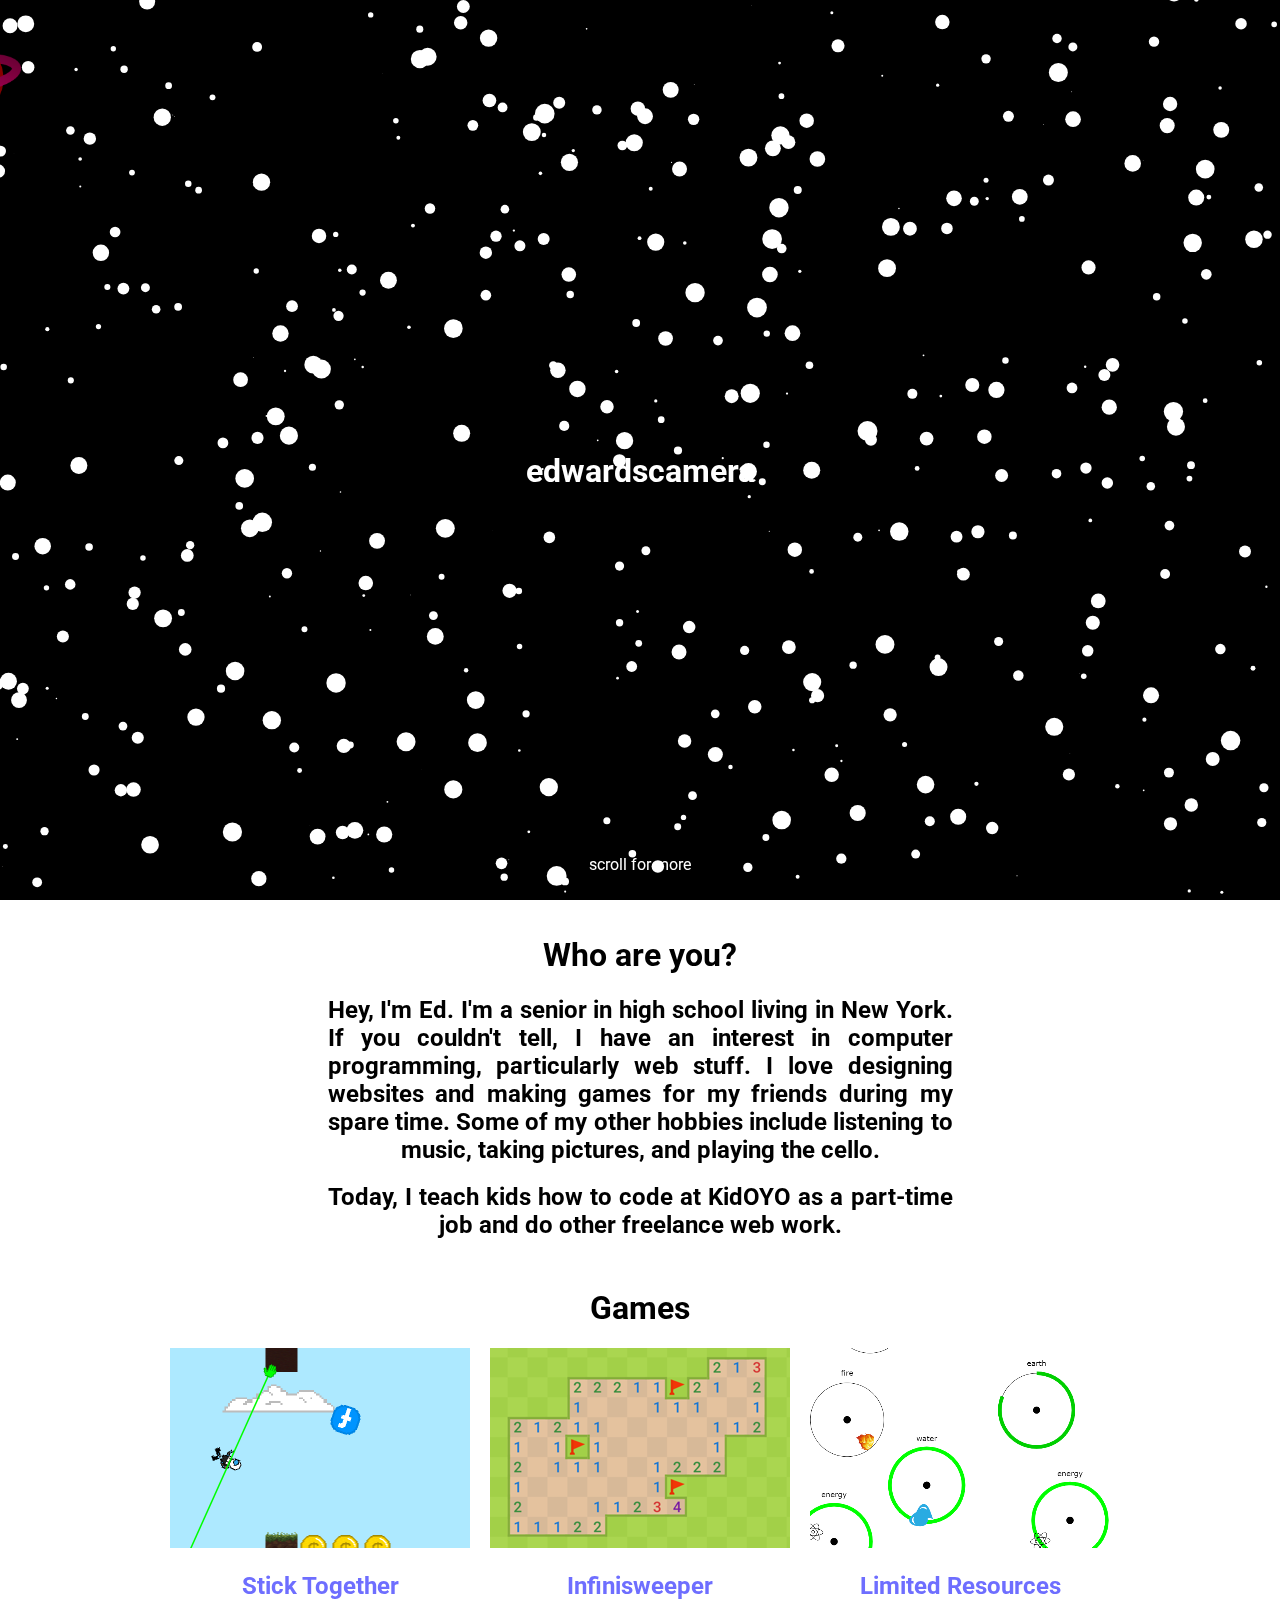
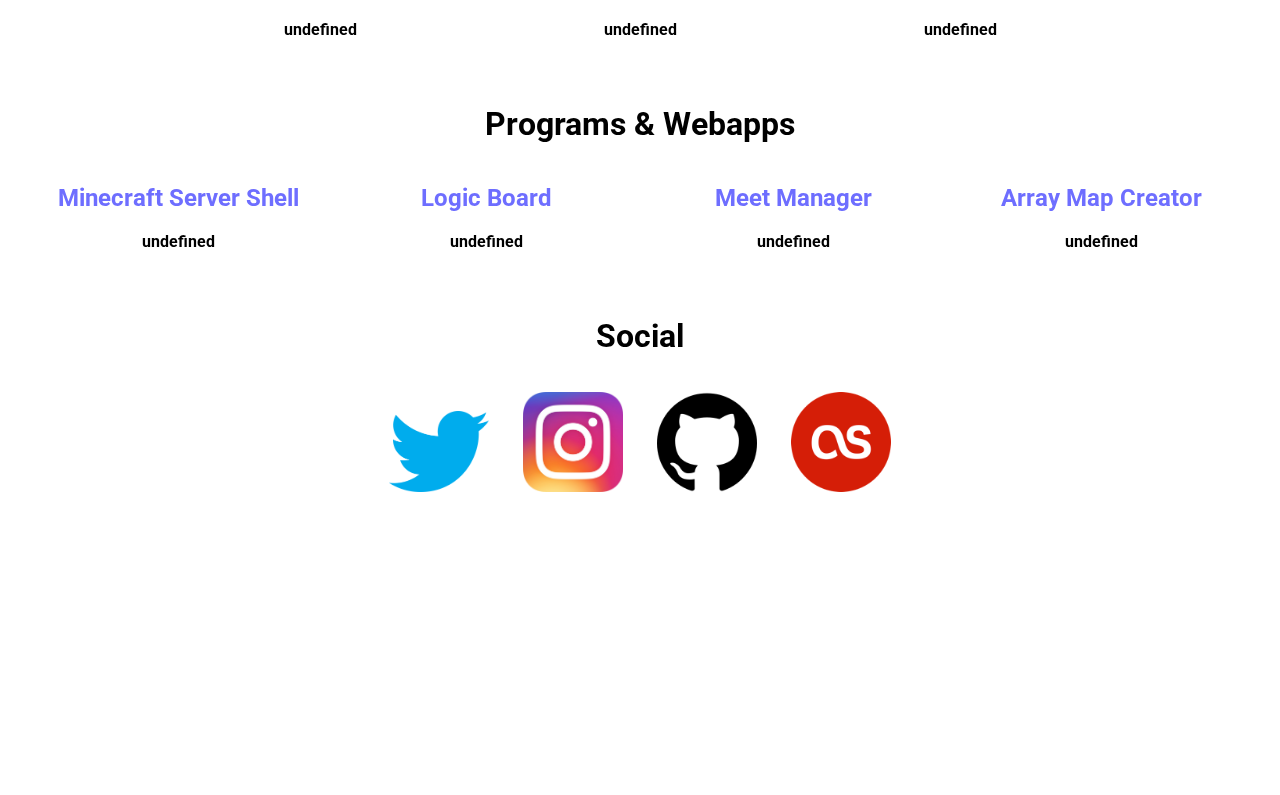
<file: index.html>
<!DOCTYPE html>
<html lang="en">

<head>
    <meta charset="UTF-8">
    <meta http-equiv="X-UA-Compatible" content="IE=edge">
    <meta name="viewport" content="width=device-width, initial-scale=1.0">
    <title>edwardscamera.com</title>
    <link rel="stylesheet" href="./stylesheet.css">
    <link rel="icon" type="image/x-icon" href="./favicon.ico">
</head>

<body>
    <canvas></canvas>
    <script src="script.js"></script>
    <div id="title">
        <h1>
            edwardscamera
        </h1>
        <p style="cursor:pointer;" onclick="window.scrollTo({'top': window.innerHeight, 'behavior': 'smooth'})">scroll
            for more</p>
    </div>
    <div class="pageContent">
        <h1>Who are you?</h1>
        <center>
            <div class="content">Hey, I'm Ed. I'm a senior in high school living in New York. If you couldn't tell, I
                have an interest in computer programming, particularly web stuff. I love designing websites and making
                games
                for my friends during my spare time. Some of my other hobbies include listening to music, taking
                pictures,
                and playing the cello.
            </div>
            <br />
            <div class="content">Today, I teach kids how to code at KidOYO as a part-time job and do other freelance web
                work.</div>
        </center>
        <h1 style="margin-top: 50px;">Games</h1>
        <div class="container" data="games"></div>
        <h1 style="margin-top: 50px;">Programs & Webapps</h1>
        <div class="container" data="apps"></div>
        <h1 style="margin-top: 50px;">Social</h1>
        <div id="contact">
            <a target="_blank" href="https://twitter.com/edwardscamera"><img src="./images/twitter.png"></a>
            <a target="_blank" href="https://instagram.com/edwardscamera"><img src="./images/instagram.png"></a>
            <a target="_blank" href="https://github.com/edwardscamera"><img src="./images/github.png"></a>
            <a target="_blank" href="https://last.fm/user/edwardscamera"><img src="./images/lastfm.png"></a>
        </div>
    </div>
    <div id="rocket-container">
        <div id="rocket" onclick="window.scrollTo({ top: 0, behavior: 'smooth' });">=></div>
    </div>
    <!-- Default Statcounter code for edwardscamera.com
    http://edwardscamera.com -->
    <script type="text/javascript">
        var sc_project = 12571167;
        var sc_invisible = 1;
        var sc_security = "ac478db3"; 
    </script>
    <script type="text/javascript" src="https://www.statcounter.com/counter/counter.js" async></script>
    <noscript>
        <div class="statcounter"><a title="Web Analytics
    Made Easy - Statcounter" href="https://statcounter.com/" target="_blank"><img class="statcounter"
                    src="https://c.statcounter.com/12571167/0/ac478db3/1/" alt="Web Analytics Made Easy - Statcounter"
                    referrerPolicy="no-referrer-when-downgrade"></a></div>
    </noscript>
    <!-- End of Statcounter Code -->
</body>

</html>
</file>
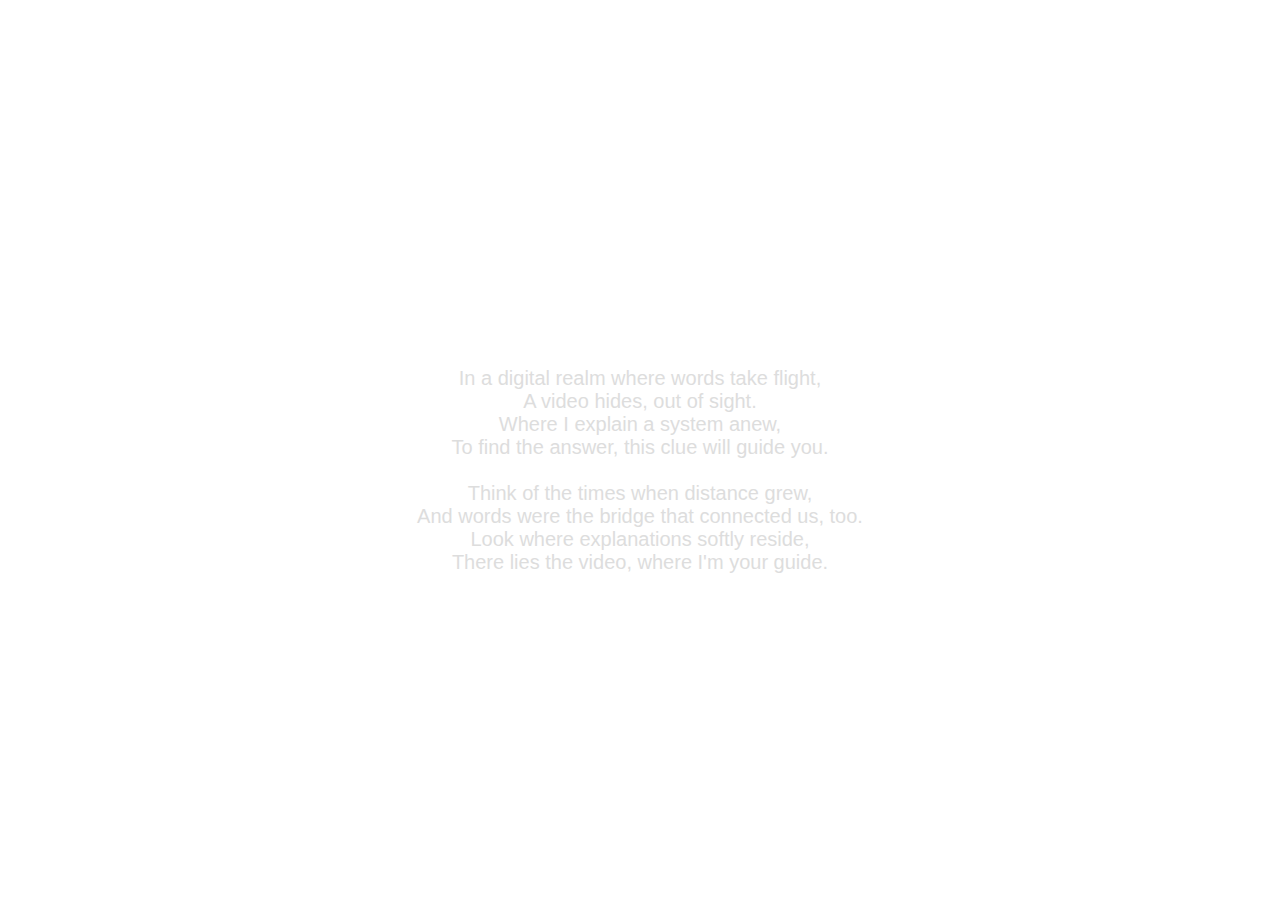
<file: hint.html>
<!DOCTYPE html>
<html lang="en">
<head>
    <meta charset="UTF-8">
    <meta name="viewport" content="width=device-width, initial-scale=1.0">
    <title>(:</title>
    <style>
        p {
            font-family: Arial, Helvetica, sans-serif;
            text-align: justify;
            text-align-last: center;
            width: 600px;
            position: absolute;
            left: 50%;
            top: 50%;
            transform: translate(-50%, -50%);
            font-size: 20px;
            color: #ddd;
        }
    </style>
</head>
<body>
    <p>
        In a digital realm where words take flight,<br/>
        A video hides, out of sight.<br />
        Where I explain a system anew,<br />
        To find the answer, this clue will guide you.<br /><br />
        
        Think of the times when distance grew,<br />
        And words were the bridge that connected us, too.<br />
        Look where explanations softly reside,<br />
        There lies the video, where I'm your guide.<br />
    </p>
</body>
</html>
</file>
<file: stylesheet.css>
@import url('https://fonts.googleapis.com/css2?family=Roboto:wght@100&display=swap');
html { overflow-x: hidden; }
body::-webkit-scrollbar { display: none; }
body {
    text-align: center;
    font-family: roboto;
    margin: 0px;
}
canvas {
    position: fixed;
    top: 0px;
    left: 0px;
    z-index: -1;
}
a {
    text-decoration: none;
    color: rgb(110, 110, 255);
    transition: .1s ease-in-out;
}
a:hover {
    color: rgb(85, 85, 196);
    font-weight: bolder;
}
#title {
    width: 100%;
    height: 100vh;
}
#title > h1 {
    color: #fff;
    position: absolute;
    top: 50%;
    left: 50%;
    transform: translate(-50%, -50%);
    user-select: none;
}
#title > p {
    color: #fff;
    position: absolute;
    left: 50%;
    transform: translateX(-50%);
    bottom: 10px;
}
.pageContent {
    background-color: #fff;
    padding: 15px;
}
h1 {
    font-weight: bold;
}
.content {
    font-size: x-large;
    font-weight: bold;
    width: 50%;
    text-align: justify;
    text-align-last: center;
    min-width: 400px;
}

.container {
    display: table;
    border-spacing: 20px 0px;
    margin: 0 auto;
}

.container > div {
    width: 300px;
    user-select: none;
    transition: .3s ease-in-out;
    display: table-cell;
    vertical-align: top;
}
.container > div:hover {
    transform: scale(1.1);
    box-shadow: 0 8px 8px -4px lightblue;
}

.container > div > img {
    width: 100%;
    height: 200px;
}
.container > div > p {
    font-weight: bold;
    padding-left: 15px;
    padding-right: 15px;
}

#contact {margin-bottom: 150px;}
#contact img {
    width: 100px;
    transition: .3s ease-in-out;
    margin: 15px;
}
#contact img:hover { transform: scale(1.1); }

#rocket-container {
    width: 100%;
    margin: 50px 0px;
}
#rocket {
    color: #fff;
    cursor: pointer;
    transition: .3s ease-in-out;
    display: inline-block;
}
#rocket:hover {
    transform: rotateZ(270deg);
}
@media only screen and (max-device-width: 480px) {
    .content {
        width: initial!important;
        min-width: 0px!important;
    }
}
</file>
